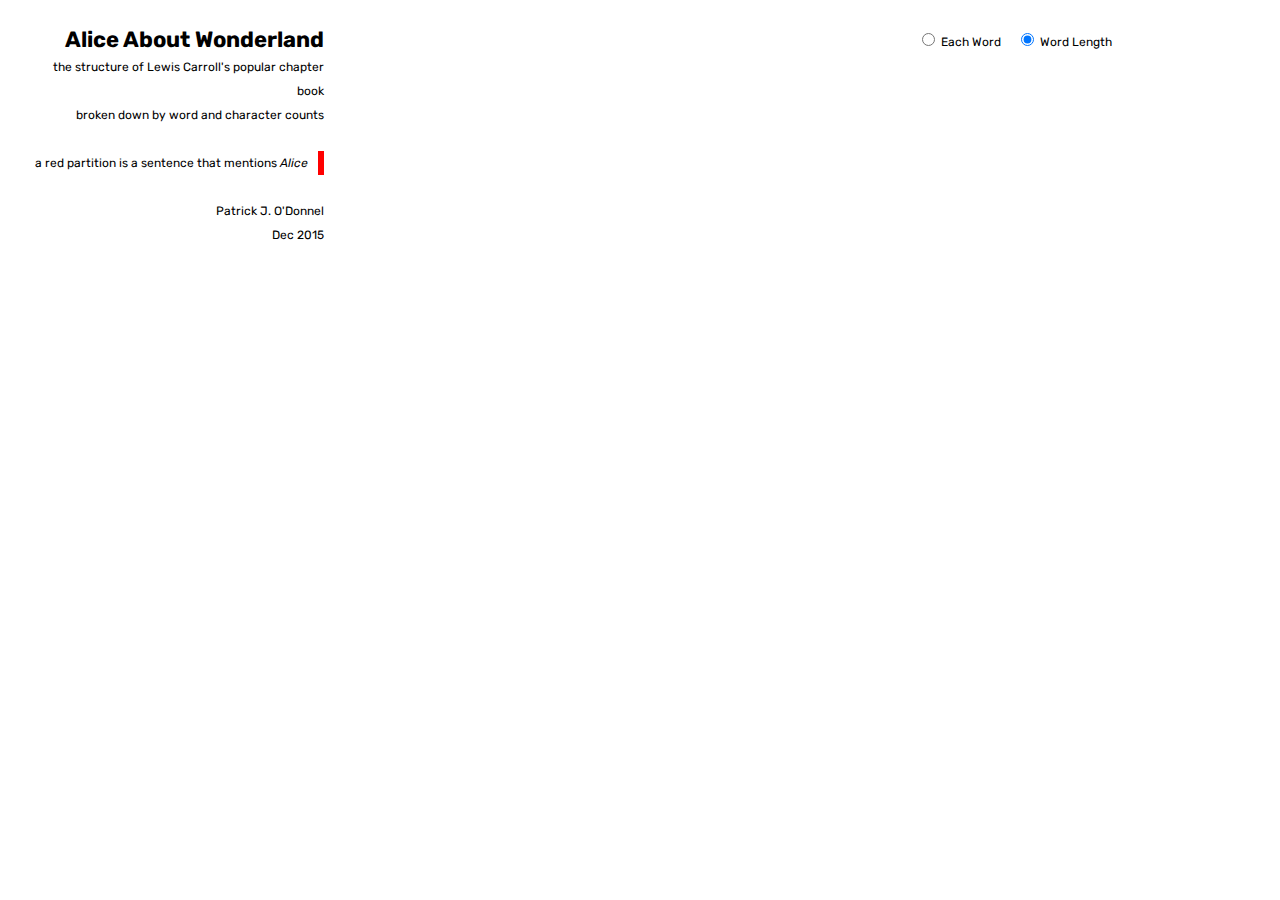
<file: index.html>
<!DOCTYPE html>
<html>
	<head>
		<meta charset="utf-8">
		<title>Alice About Wonderland</title>
		<link href="https://fonts.googleapis.com/css?family=Libre+Baskerville:400,400i|Rubik:400,400i,700" rel="stylesheet">
		<link href="style.css" rel="stylesheet"/>
	</head>
	<body class="bodycolor">
		<div class="container">

            <div class="intro">
                <h1>Alice About Wonderland</h1>
                <h2>the structure of Lewis Carroll's popular chapter book <br>broken down by word and character counts</h2>
                	                <br>

                <div class="borderbox">
	                <h2>a red partition is a sentence that mentions <i>Alice</i></h2>
            	</div>
            		                <br>

                <h2>Patrick J. O'Donnel</h2>
                <h2>Dec 2015</h2>

            </div> <!--.intro-->

            <div class="info">
                <div class="canvas" id="canvas">
                	<form>
					  <label><input type="radio" name="mode" value="word">  Each Word</label>
					  <label><input type="radio" name="mode" value="glyph" checked>  Word Length</label>
					</form>
                </div>
            </div> <!--.info-->


        </div><!--.container-->

		<!-- Scripts -->
		<script src="http://d3js.org/d3.v3.min.js" charset="utf-8"></script>
        <script src="script/lib/queue/queue.min.js"></script>
		<script src="script/lib/jquery/jquery-1.11.1.min.js"></script>
		<script src="script/script.js"></script>
	</body>
</html>
</file>
<file: style.css>
html,body,h1,h2,h3,h4,h5,p,div,a,ul,li,section,svg{
	margin:0;
	padding:0;
	list-style:none;

}

/*------------Global-------------*/
html,body{
	
	position: relative;

}

.container {
    position: absolute;
    width: 1100px;
    height: 820px;
    padding: 24px;
    overflow: hidden;

   
    
}

.intro {
    float: left;
    width: 300px;
    
/*    border-right: 4px #ccc solid;
*/}

    .borderbox {
        padding-right: 10px;
        border-right: 6px red solid;
    }

.info {
    
    float: left;
    margin: 0 24px 0 24px;
}

.canvas {
    position:absolute;
    background: white;
    height: 770px;
    width: 770px;
/*    border-left: 1px black dashed;*/
   
}

.plot {
    /*background: blue;*/
}

form {
  position: absolute;
  right: 6px;
  top: 6px;
  font-size: 12px;
  font-weight: 400;
}

label {
    padding: 0 0 0 12px;
}


/*------------font-------------*/
body{
    font-family: 'Rubik', sans-serif;
    line-height: 24px;
    /*background: rgb(250,250,225);*/
}


h1 {
    
    font-size: 22px;
    font-weight: 700;
    text-align: right;
    padding-bottom: 3px;
    margin-top: 4px;
}

h2 {
    font-size: 12px;
    font-weight: 400;
    text-align: right;
}

.labels {
    color: black;
    font-size: 9px;
    font-weight: 400;
    text-align: left;
}
</file>
